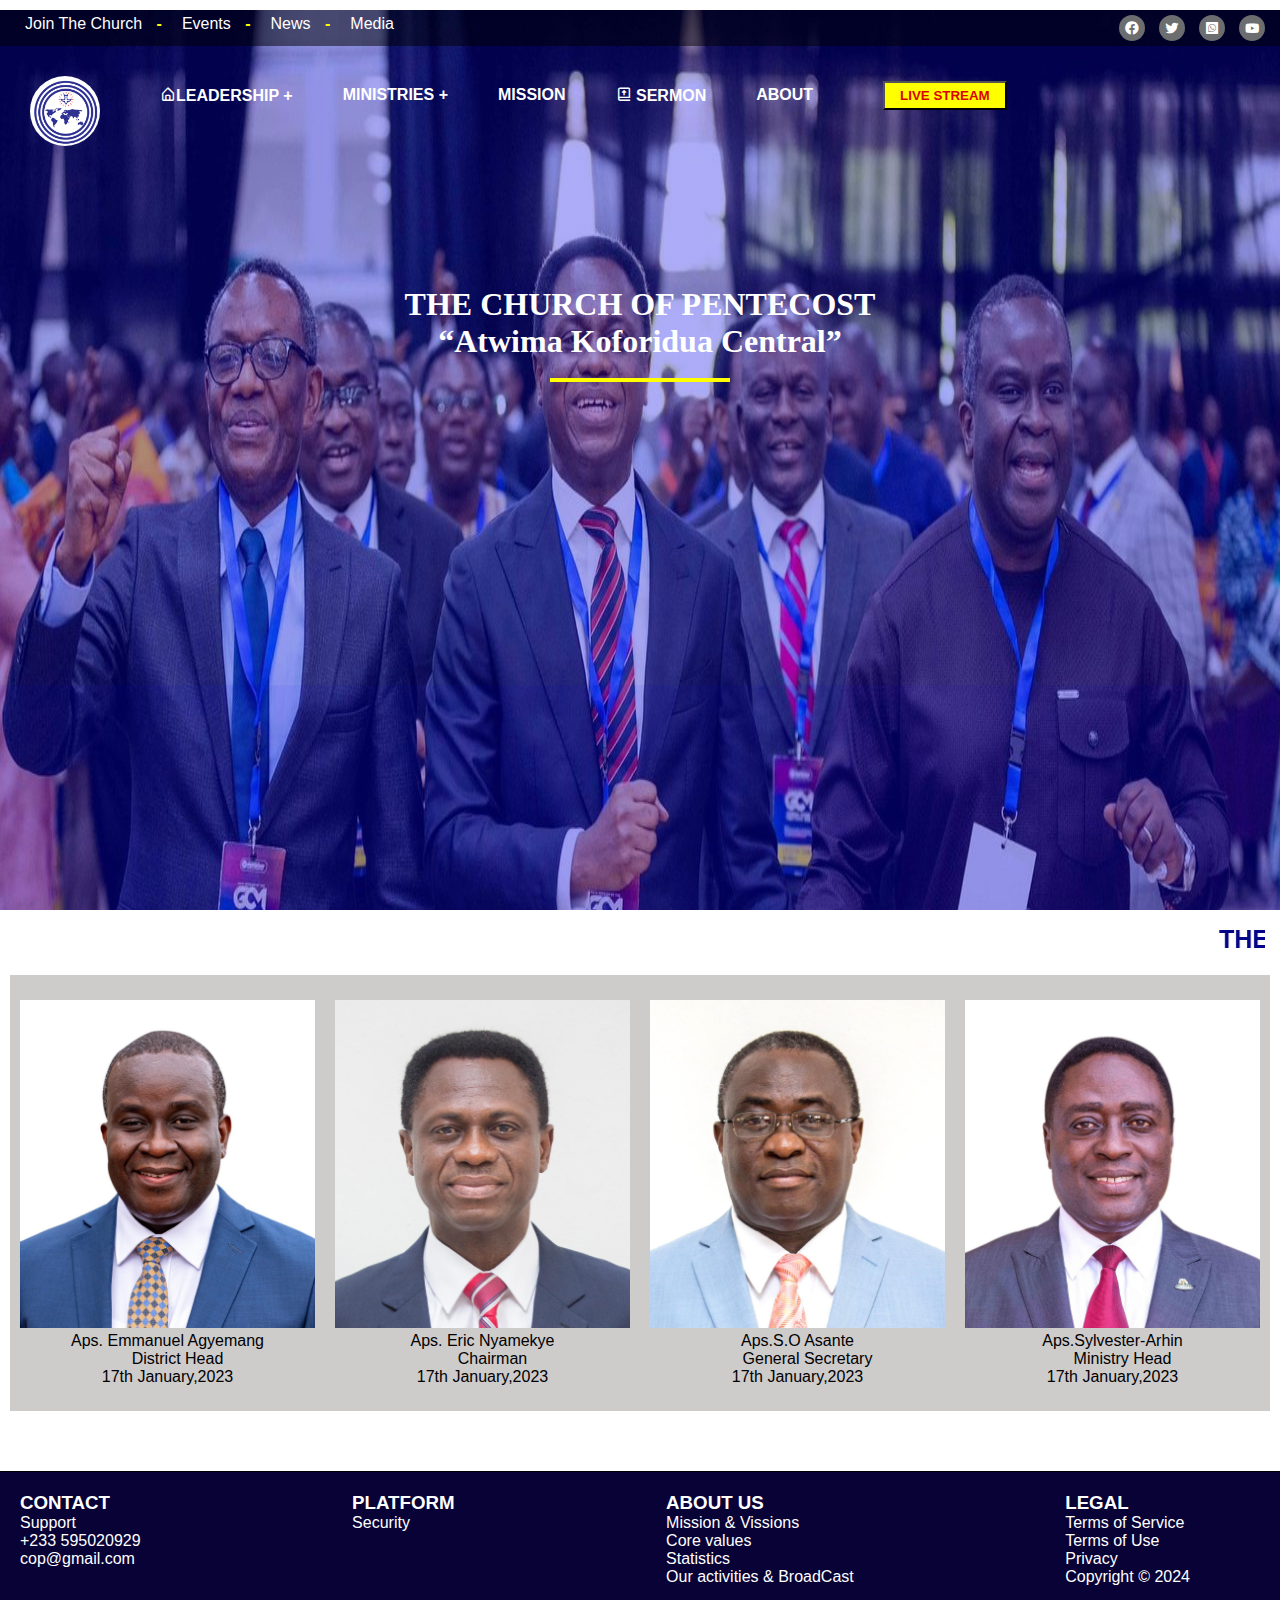
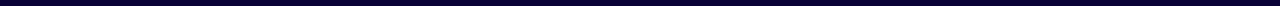
<file: index.html>
<!DOCTYPE html>
        <html lang="en">
        <head>
            <meta charset="UTF-8">
            <meta name="viewport" content="width=device-width, initial-scale=1.0">
            <link rel="stylesheet" href="stye.css">
             
            <link rel="stylesheet" href="https://cdnjs.cloudflare.com/ajax/libs/font-awesome/6.5.1/css/all.min.css" integrity="sha512-DTOQO9RWCH3ppGqcWaEA1BIZOC6xxalwEsw9c2QQeAIftl+Vegovlnee1c9QX4TctnWMn13TZye+giMm8e2LwA==" crossorigin="anonymous" referrerpolicy="no-referrer" />

            <link href='https://unpkg.com/boxicons@2.1.4/css/boxicons.min.css' rel='stylesheet'>
            
            <title>CHURCH OF PENTECOSTE</title>
        </head>
        <body>
    <div class="top_section">
            <div class="info">
            
                <div class="join">
                    <ol>
                        <li><a href="#">Join The Church  <b>-</b></a></li> 
                        <li><a href="#">Events  <b>-</b></a></li>
                        <li><a href="#about">News  <b>-</b></a></li>
                        <li><a href="#">Media  </a></li>
                    </ol>
                </div>
            

            <div class="top_right">
                <t><i class='bx bxl-facebook-circle'></i></t>
                <t> <i class='bx bxl-twitter'></i></t>
                <t> <i class='bx bxl-whatsapp-square'></i></t>
                <t><i class='bx bxl-youtube'></i></t>
            </div>
            </div>

        <div class="nav_whole">
            
            <div class="nav_logo"><img src="images/COP logo.png " width="70px" height="70px" ></div>
            <div class="nav_content">
            <ul>
                <li> <a href="officers.html"><i class='bx bx-home-alt'></i>LEADERSHIP <b>+</b></a>
                    <ul>
                        <li><a href="#">General Council</a></li>
                        <li><a href="#">Executive Council</a></li>
                        <li><a href="#">Principal officers</a></li>
                        <li><a href="#">The District</a></li>
                    </ul>
                </li>

                <li> <a href="min.html">MINISTRIES <b>+</b></a> 

                <ul>
                    <li><a href="#"> WOMEN</a></li>  
                    <li><a href="#">MEN</a></li>  
                    <li><a href="#">YOUTH</a></li>  
                    <li><a href="#">CHILDREN</a></li>  
                </ul>
                </li>
                <li> <a href="finances.html">MISSION</a></li>
                <li> <a href="sermon.html"><i class='bx bx-bible'></i> SERMON</a></li>
                
                <li> <a href="annoucement.html">ABOUT</a></li>
            </ul>

            </div>

            <div class="live">
               <a href="#"><button>LIVE STREAM</button> </a> 
            </div>
            
        </div>
        <h1>THE CHURCH OF PENTECOST<br>
        <q>Atwima Koforidua Central</q>
        <div class="line"></div>
        </h1> 
    </div>
     <P> <marquee> THE GENERAL OVERSEERS OF THE OF THE CHURCH OF PENTECOST </marquee> </P>
    <div class="staff_images">
        <div class="heads">
            <img src="images/Aps-Emmanuel-Agyemang-Bekoe.jpg">
            <div class="nam">
             <name>Aps. Emmanuel Agyemang</name><br>
             <bra>District Head<br>
              17th January,2023</bra>
           </div>
        </div>

        <div class="heads">
            <img src="images/Aps.-Eric-Nyamekye.jpg">
          <div class="nam">
             <name>Aps. Eric Nyamekye</name><br>
             <bra>Chairman<br>
             17th January,2023</bra>
         </div>
         </div>

        <div class="heads"> 
            <img src="images/Aps.-S.O-Asante-1.jpg">
            <div class="nam">
             <name>Aps.S.O Asante</name><br>
             <bra>General Secretary<br>
             17th January,2023</bra>
            </div>
        </div>

        <div class="heads">
            <img src="images/Aps.-Sylvester-Arhin.jpg">
            <div class="nam">
             <name>Aps.Sylvester-Arhin</name><br>
             <bra>Ministry Head<br>
             17th January,2023</bra>
           </div>
        </div>
    </div>
        <!--  
        <icons>
            <i class='bx bx-bible'></i>
            <i class='bx bx-home-alt'></i>
            <i class='bx bx-time-five'></i>
            <i class='bx bx-calendar-event'></i>
            <i class='bx bx-info-circle'></i>
            <i class='bx bxl-facebook-circle'></i>
            <i class='bx bxl-youtube'></i>
            <i class='bx bxl-whatsapp-square'></i>
            <i class='bx bxl-twitter'></i>
            <i class='bx bx-location-plus'></i>
            <i class='bx bx-layer-plus'></i>
            <i class='bx bxs-bank'></i>
            <i class="fa-solid fa-circle-chevron-down"></i>
            <i class="fa-duotone fa-bell-ring"></i>
            <i class="fa-duotone fa-music"></i><i class="fa-regular fa-music"></i>
            <i class="fa-solid fa-gift"></i>
            <i class="fa-solid fa-address-card"></i>
            <i class="fa-solid fa-hand-holding-dollar"></i>
            <i class="fa-solid fa-magnifying-glass"></i>
        </icons>
            --> 
            <div class="about">
                <div class="contact"> 
                    <h3>CONTACT</h3>
                    <g>Support <br>
                    +233 595020929 <br>
                    cop@gmail.com <br>
                    </g>
                </div>

                <div class="contact">
                    <h3>PLATFORM</h3>
                    <g>Security</g>
                </div>

                <div class="contact">
                    <h3>ABOUT US</h3>
                    <g>Mission & Vissions<br>
                     Core values<br>
                    Statistics <br>
                    Our activities & BroadCast
                    </g>
                </div>

                <div class="contact">
                    <h3>LEGAL</h3>
                    <g>Terms of Service <br>
                        Terms of Use <br>
                        Privacy <br>
                        Copyright &copy 2024
                    </g>
                </div>

            </div>
        </body>
        </html>
</file>
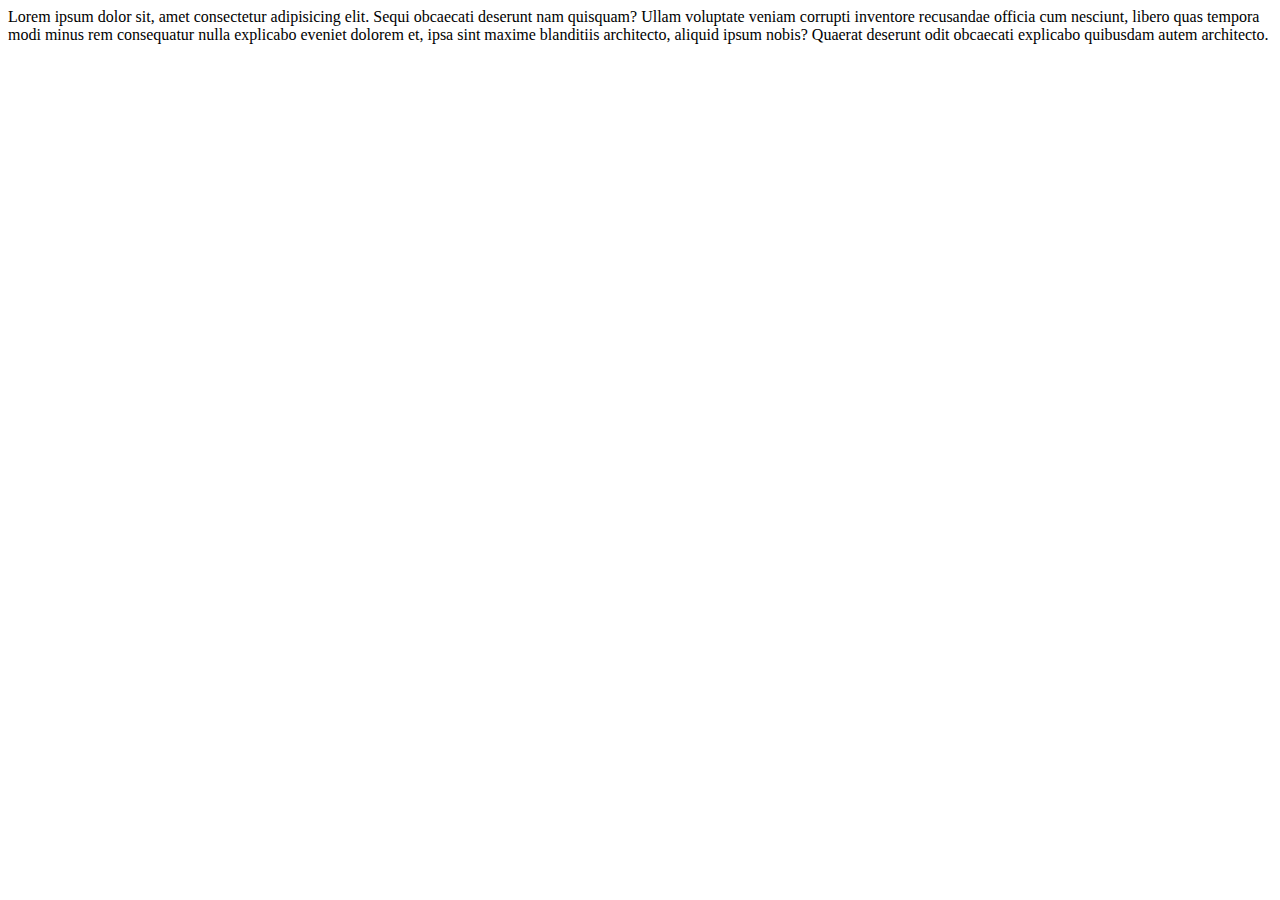
<file: annoucement.html>
<!DOCTYPE html>
<html lang="en">
<head>
    <meta charset="UTF-8">
    <meta name="viewport" content="width=device-width, initial-scale=1.0">
    <title>Document</title>
</head>
<body>
    Lorem ipsum dolor sit, amet consectetur adipisicing elit. Sequi obcaecati deserunt nam quisquam? Ullam voluptate veniam corrupti inventore recusandae officia cum nesciunt, libero quas tempora modi minus rem consequatur nulla explicabo eveniet dolorem et, ipsa sint maxime blanditiis architecto, aliquid ipsum nobis? Quaerat deserunt odit obcaecati explicabo quibusdam autem architecto.
</body>
</html>
</file>
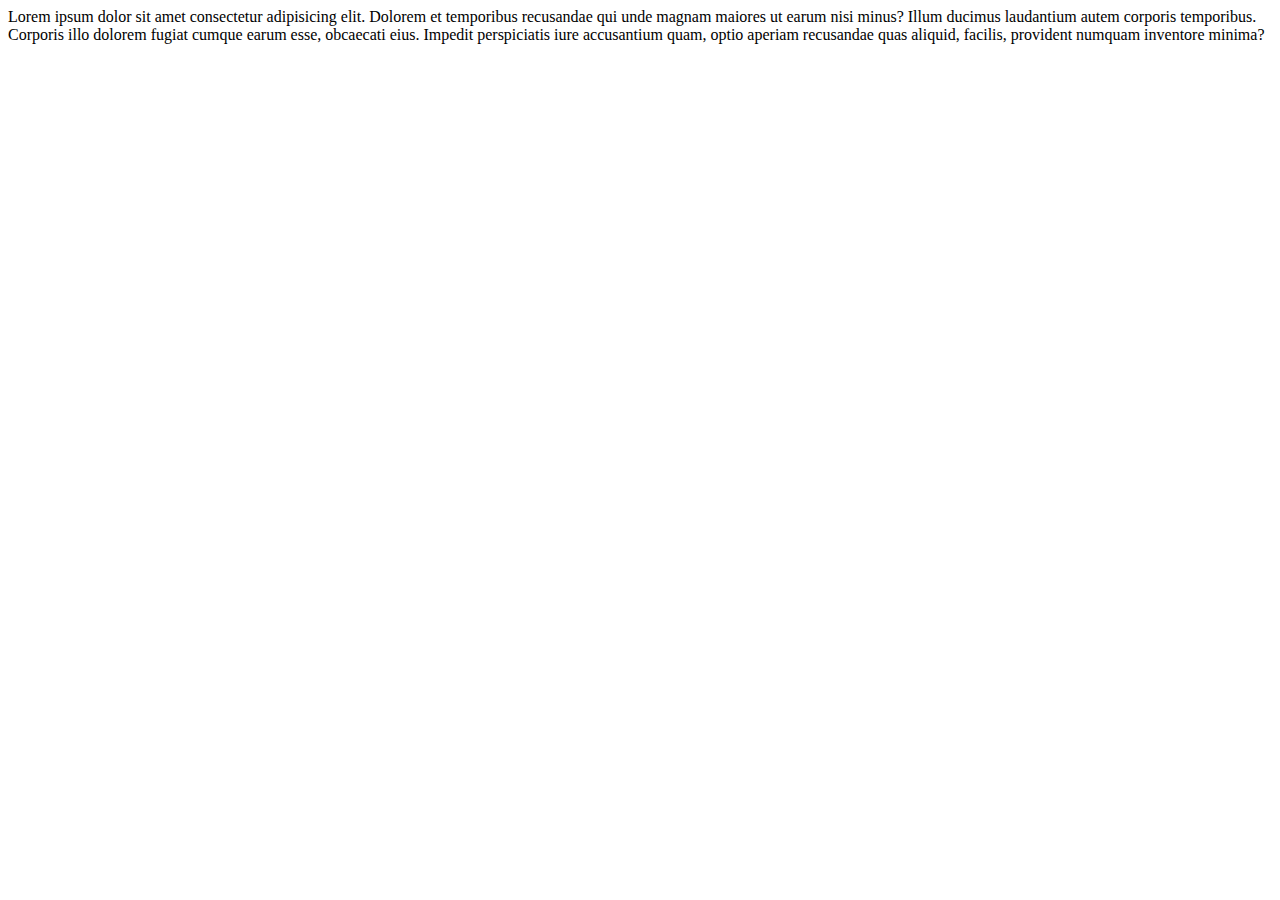
<file: events.html>
<!DOCTYPE html>
<html lang="en">
<head>
    <meta charset="UTF-8">
    <meta name="viewport" content="width=device-width, initial-scale=1.0">
    <title>Document</title>
</head>
<body>
   Lorem ipsum dolor sit amet consectetur adipisicing elit. Dolorem et temporibus recusandae qui unde magnam maiores ut earum nisi minus? Illum ducimus laudantium autem corporis temporibus. Corporis illo dolorem fugiat cumque earum esse, obcaecati eius. Impedit perspiciatis iure accusantium quam, optio aperiam recusandae quas aliquid, facilis, provident numquam inventore minima? 
</body>
</html>
</file>
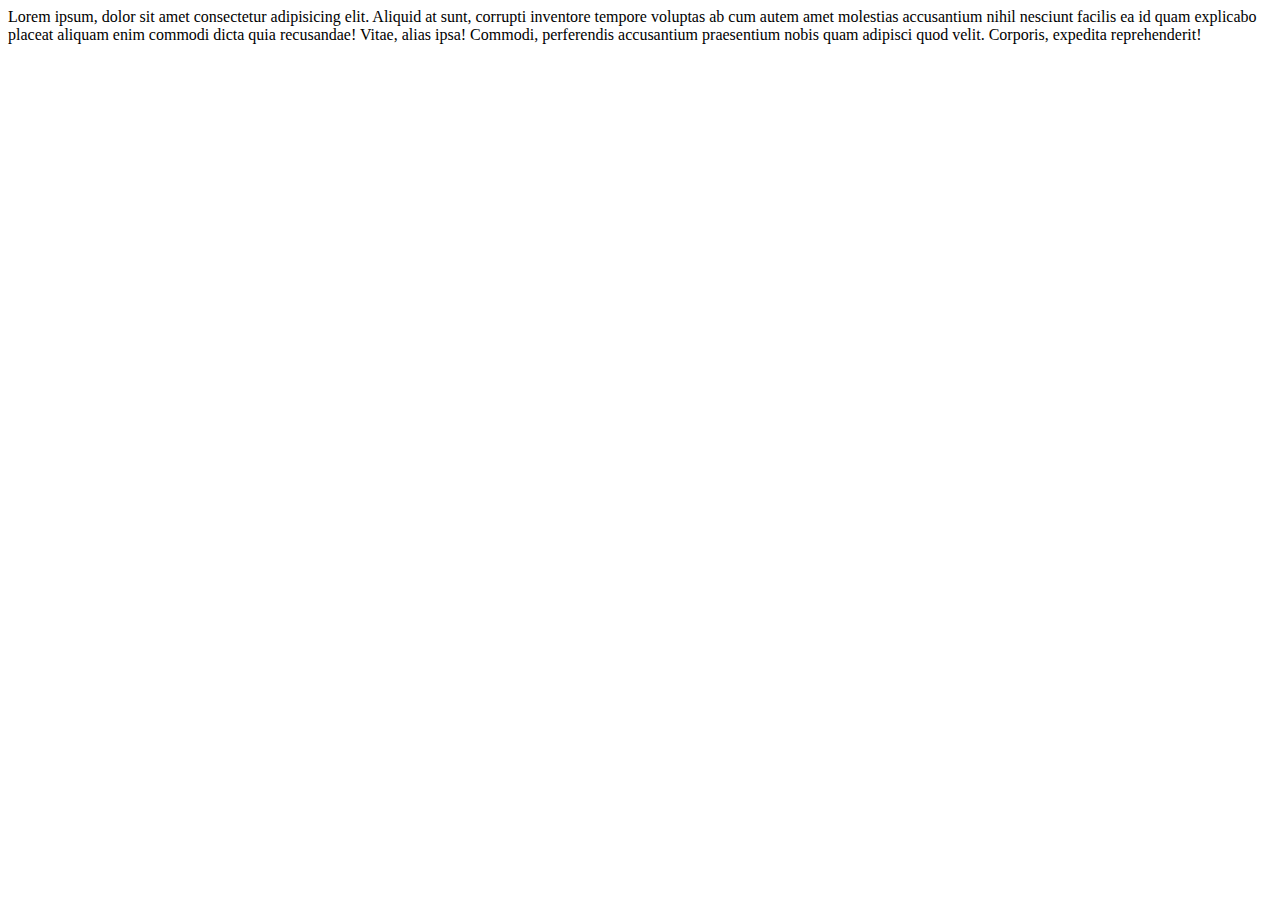
<file: finances.html>
<!DOCTYPE html>
<html lang="en">
<head>
    <meta charset="UTF-8">
    <meta name="viewport" content="width=device-width, initial-scale=1.0">
    <title>Document</title>
</head>
<body>
    Lorem ipsum, dolor sit amet consectetur adipisicing elit. Aliquid at sunt, corrupti inventore tempore voluptas ab cum autem amet molestias accusantium nihil nesciunt facilis ea id quam explicabo placeat aliquam enim commodi dicta quia recusandae! Vitae, alias ipsa! Commodi, perferendis accusantium praesentium nobis quam adipisci quod velit. Corporis, expedita reprehenderit!
</body>
</html>
</file>
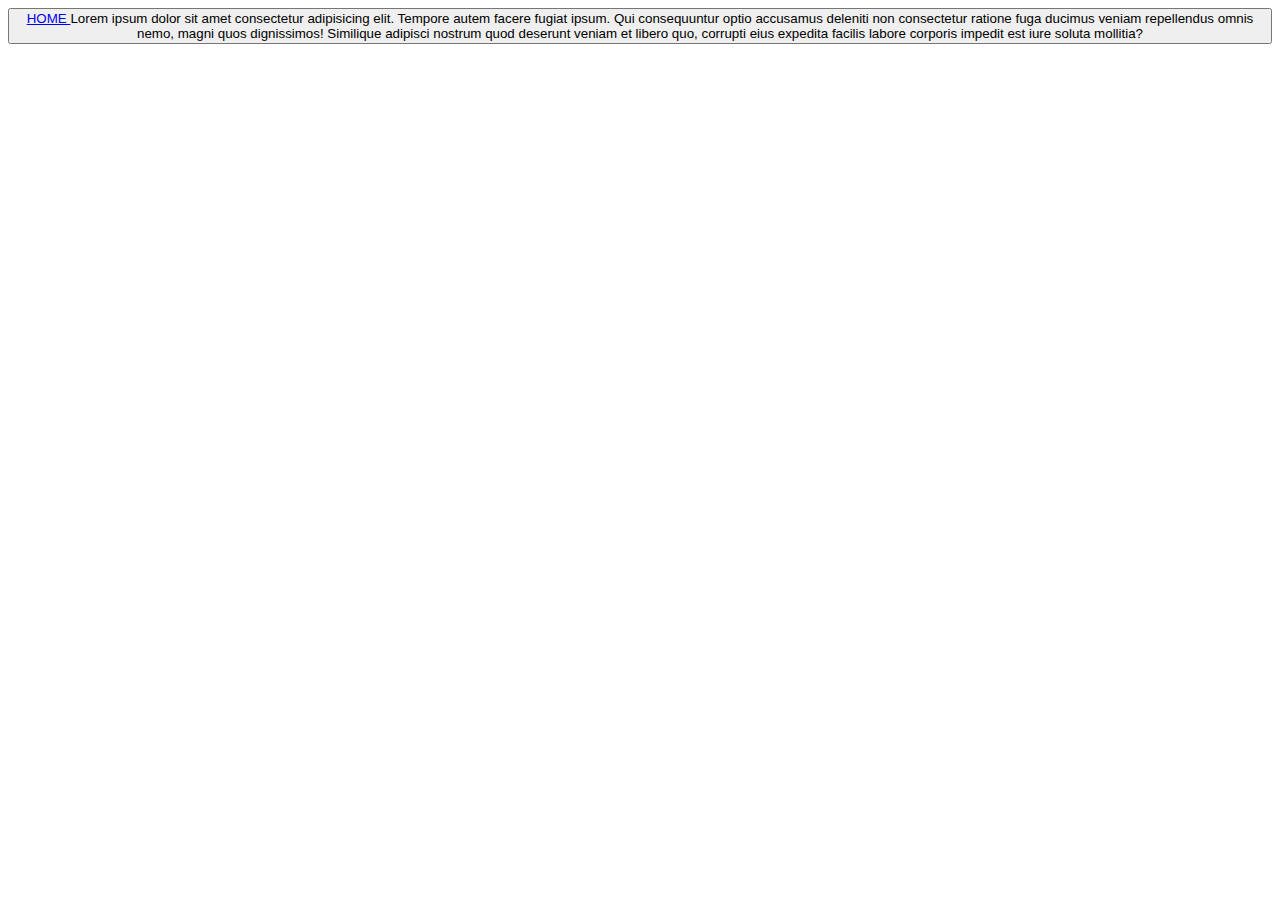
<file: min.html>
<!DOCTYPE html>
<html lang="en">
<head>
    <meta charset="UTF-8">
    <meta name="viewport" content="width=device-width, initial-scale=1.0">
    <title>MINISTRIES</title>
</head>
<body>
    
        <a href="index.html"><button> HOME </butston> </a>

   Lorem ipsum dolor sit amet consectetur adipisicing elit. Tempore autem facere fugiat ipsum. Qui consequuntur optio accusamus deleniti non consectetur ratione fuga ducimus veniam repellendus omnis nemo, magni quos dignissimos! Similique adipisci nostrum quod deserunt veniam et libero quo, corrupti eius expedita facilis labore corporis impedit est iure soluta mollitia? 
</body>
</html>
</file>
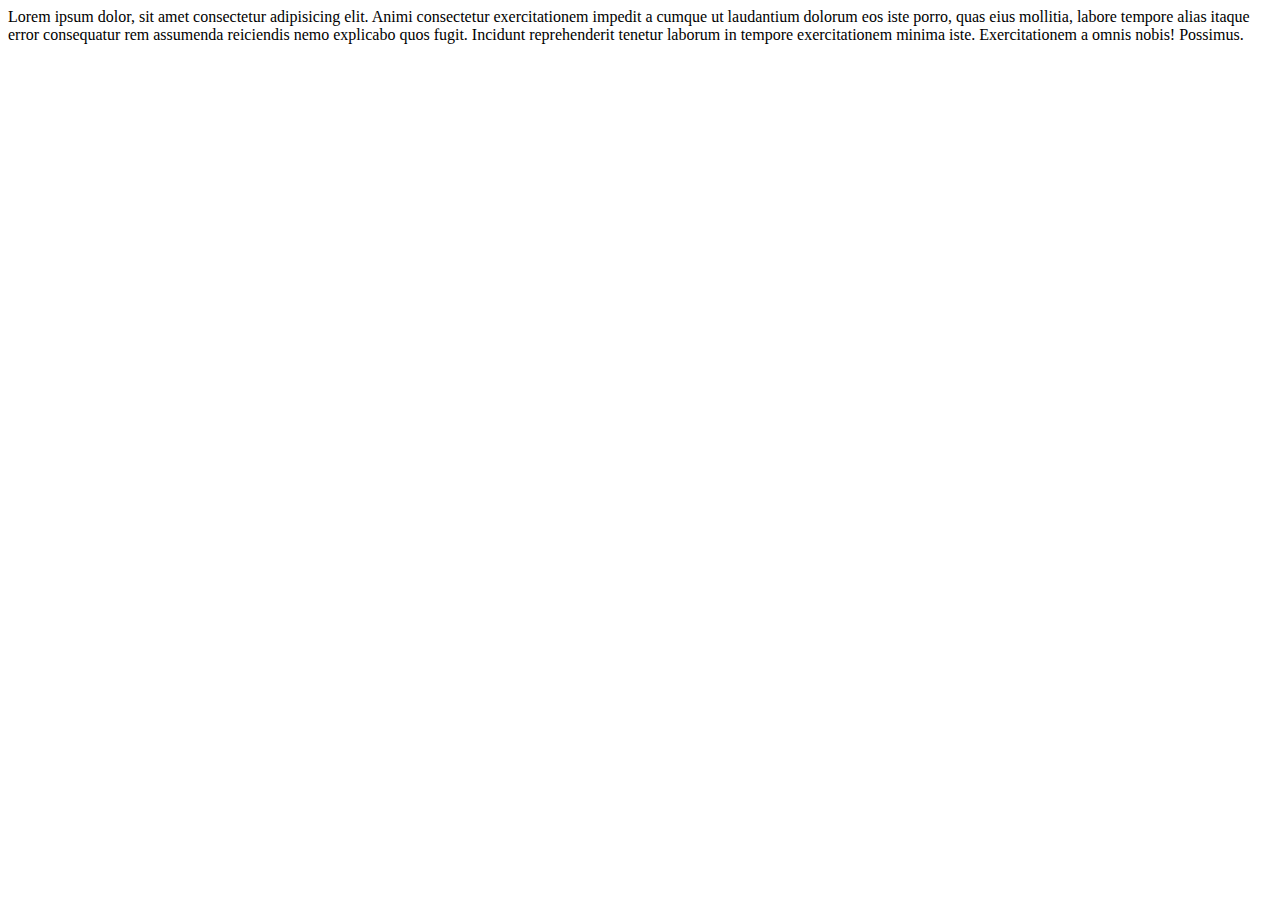
<file: officers.html>
<!DOCTYPE html>
<html lang="en">
<head>
    <meta charset="UTF-8">
    <meta name="viewport" content="width=device-width, initial-scale=1.0">
    <title>Document</title>
</head>
<body>
  Lorem ipsum dolor, sit amet consectetur adipisicing elit. Animi consectetur exercitationem impedit a cumque ut laudantium dolorum eos iste porro, quas eius mollitia, labore tempore alias itaque error consequatur rem assumenda reiciendis nemo explicabo quos fugit. Incidunt reprehenderit tenetur laborum in tempore exercitationem minima iste. Exercitationem a omnis nobis! Possimus.  
</body>
</html>
</file>
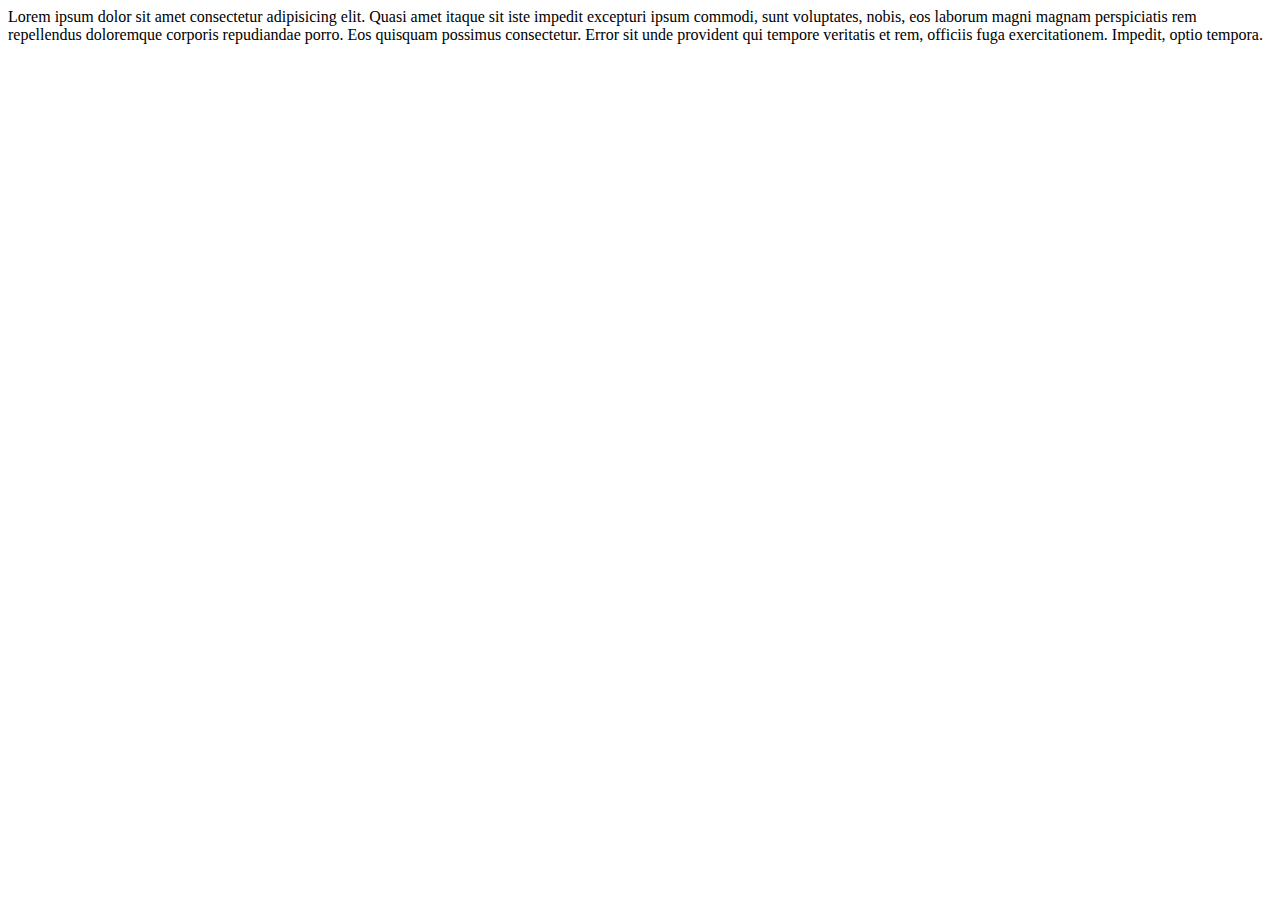
<file: sermon.html>
<!DOCTYPE html>
<html lang="en">
<head>
    <meta charset="UTF-8">
    <meta name="viewport" content="width=device-width, initial-scale=1.0">
    <title>Document</title>
</head>
<body>
    Lorem ipsum dolor sit amet consectetur adipisicing elit. Quasi amet itaque sit iste impedit excepturi ipsum commodi, sunt voluptates, nobis, eos laborum magni magnam perspiciatis rem repellendus doloremque corporis repudiandae porro. Eos quisquam possimus consectetur. Error sit unde provident qui tempore veritatis et rem, officiis fuga exercitationem. Impedit, optio tempora.
</body>
</html>
</file>
<file: stye.css>
*{
    margin: 0;
    padding: 0;
    box-sizing: border-box;
}
.top_section{
    background: linear-gradient(rgba(2, 0, 234, 0.326)50%,rgba(2, 0, 234, 0.368)0%), url(./images/NYAMEKYE.jpg); 
    background-repeat: no-repeat; 
    background-size: 100% 150%;
    width: 100vw;
    height: 100vh;
    transition:ease-out 0.7s;
}
.top_section:hover{
    background: linear-gradient(rgba(2, 0, 234, 0.326)50%,rgba(2, 0, 234, 0.368)0%), url(./images/NYAMEKYE.jpg); 
    background-repeat: no-repeat; 
    background-size: 100% 150%;
    width: 100vw;
    height: 100vh;
   
}
.info{
    display: flex;
    justify-content: space-between;
    background: linear-gradient(to top,rgba(0,0,0,0.5)50%,rgba(0,0,0,0.5)50%);
    margin: 10px 0px;
    backdrop-filter: blur 30px;
}
.join ol{
    display: flex;
    list-style: none;
    font-family: Arial, Helvetica, sans-serif;
    margin: 0px 20px;
}
.join ol li{
    padding: 5px;
} 
.join ol li a b{
    color: #ffff00;
    margin: 10px;
}
.join ol li a{
    text-decoration: none;
    color: #ffffff;
}
.join ol li a:hover{
    color: #ffff00;
    text-decoration: underline;
}
.top_right {
    color: #ffffff;
    margin-right:10px ;
}
.top_right t i{
    margin: 5px;
    background-color: rgb(107, 109, 110);
    padding: 5px;
    border-radius: 50%;
}

.nav_whole{
    position: absolute;
    display: flex;
    justify-content: space-between;
    color: #ffffff;
    margin: 15px 0px;
}
.nav_logo{
    margin: 5px 30px 10px;
}
.nav_logo img{
    border-radius: 51%;
}
.nav_content ul{
    display:flex;
    list-style: none;
    padding: 5px;
    position: relative;
}
.nav_whole button{
    margin: 10px 40px 50px;
    padding: 5px 15px;
    font-weight: 600;
    background-color: #ffff00;
    color: #d80303;
}
ul li{
    padding: 10px 20px;
    font-family: Arial, Helvetica, sans-serif;
    font-weight: 600;
}
ul li a{
    text-decoration: none;
    color: #ffffff;
    padding: 5px 5px;
   
}
ul li a:hover{
   color:  #ffff00; 
   text-decoration: double underline;
   transition: 0.7s;
   background: linear-gradient(to top,rgba(0,0,0,0.3)50%,rgba(0,0,0,0.3)50%);
}
.nav_content ul li ul{
    position: absolute;
    width: 174px;
    font-size: 13px;
   display: none;
    
}
 ul li:hover ul{
    display: block;
    background: #0802378e;
    color: #ffff00;
    border: 1px solid rgba(0, 0, 0, 0.5)
}


body h1{
    text-align: center;
    margin: 15rem 0px;
    color: #fff;
}
.line{
    width:180px ;
    height: 4px;
    background: #ffff00;
    margin: 18px auto;
     
}
.line:hover{
    background: #ff0000;
    transition: 0.7s;
}
p{
    margin: 15px;
    background-color: rgb(255, 255, 255);
    color: rgb(5, 5, 135);
    font-weight: 700;

    font-family:sans-serif;
    font-size: 25px;
}
.staff_images{
    display: flex;
    justify-content: space-between;
    margin: 10px;
    font-family: Arial, Helvetica, sans-serif;
    ;
}
.staff_images .heads{
    padding: 25px 10px;
background-color: #cecbcb;
}
.staff_images img{
    width: 100%;
    height: 85%;
}
.heads  bra {
    text-align: center;
    margin-left: 20px;
}
.nam{
    text-align: center;
}
.about{
    display: flex;
    justify-content: space-between;
    padding:15px;
    background-color: #080237;
    color: #ffffff;
    margin-top: 60px;
    border-top: 1px solid black;
}
.contact h3{
    font-family: Arial, Helvetica, sans-serif;
   
}
.contact g{
    font-family: Arial, Helvetica, sans-serif;
    
}
.contact{
    padding: 5px;
    margin-right: 70px;
}
@media (max-width:900px) 
{
.nan_whole
{
padding: 10px 20px;
}
 .nav_content ol
 {
position: absolute;
width:100%;
top: 66px;
left: 0;
 }  
 .nav_content ol li{
    width: 100%;
 }

}
</file>
